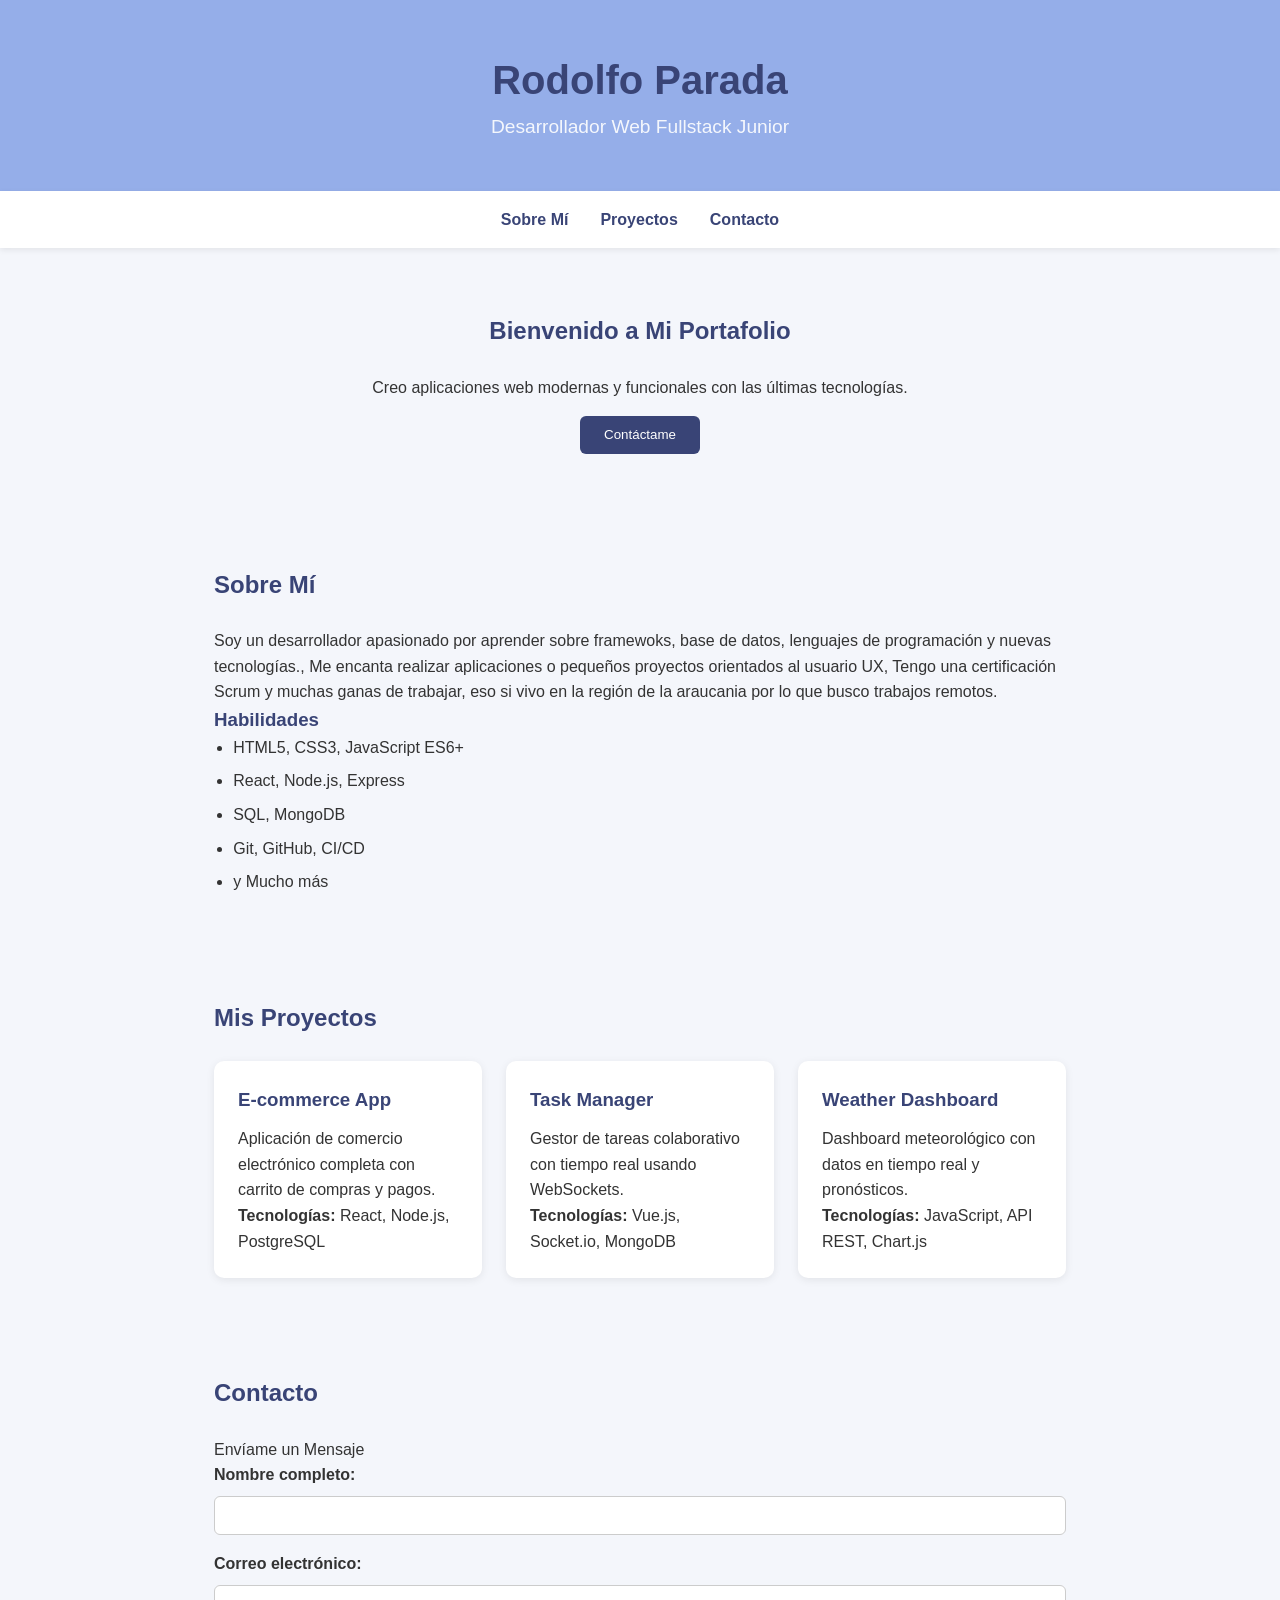
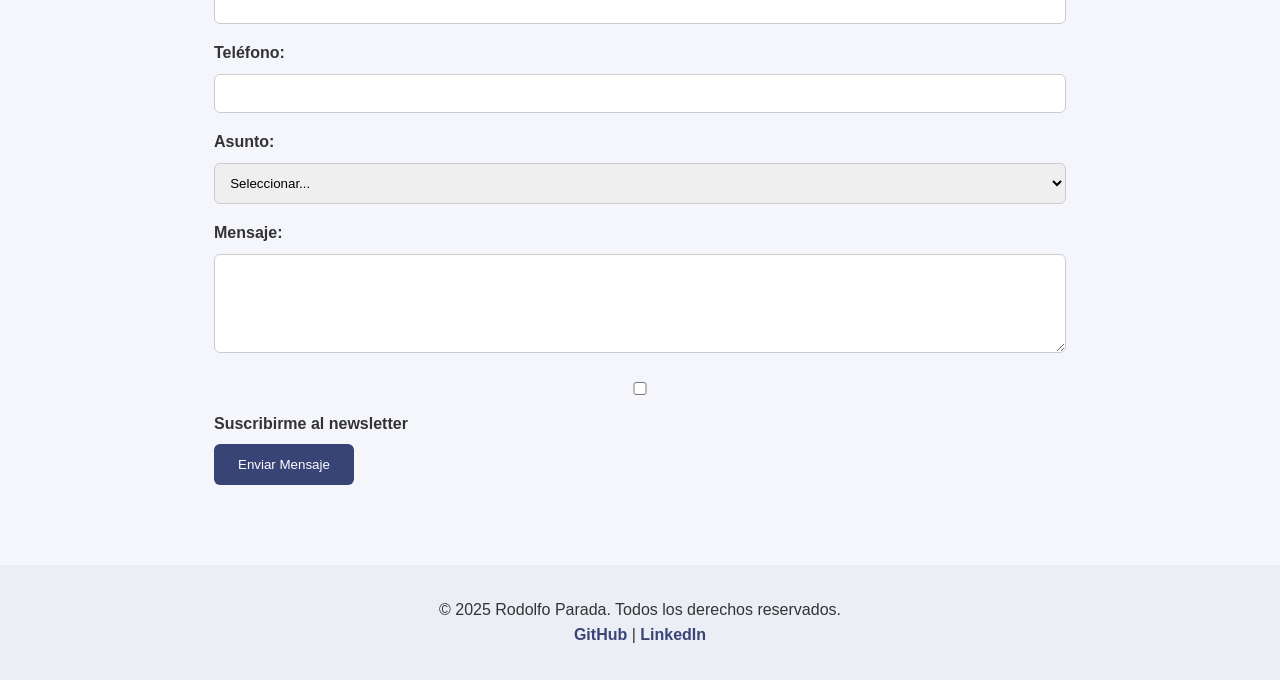
<file: index.html>
<!-- 
 Ejercicio: Crea una página web personal que incluya: 
header con navegación, 
sección "Sobre mí", 
galería de proyectos, 
y formulario de contacto. 
Usa elementos semánticos apropiados y valida el formulario. Incluye meta tags para SEO y asegura que sea responsive.

-->

<!DOCTYPE html>
<html lang="es">
<head>
    <meta charset="UTF-8">
    <meta name="viewport" content="width=device-width, initial-scale=1.0">
    <link rel="stylesheet" href="/index.css">
    <title>Web Personal</title>
</head>
<body>
   <header>
    <h1>Rodolfo Parada</h1>
    <p>Desarrollador Web Fullstack Junior</p>
  </header>

  <nav>
    <ul>
      <li><a href="#sobre-mi">Sobre Mí</a></li>
      <li><a href="#proyectos">Proyectos</a></li>
      <li><a href="#contacto">Contacto</a></li>
    </ul>
  </nav>

  <main>
    <section id="inicio" class="hero">
      <h2>Bienvenido a Mi Portafolio</h2>
      <p>Creo aplicaciones web modernas y funcionales con las últimas tecnologías.</p>
      <a href="#contacto"><button>Contáctame</button></a>
    </section>

    <section id="sobre-mi">
      <h2>Sobre Mí</h2>
      <article>
        <p>Soy un desarrollador apasionado por aprender sobre framewoks, base de datos, lenguajes de programación y nuevas tecnologías.,  
        Me encanta realizar aplicaciones o pequeños proyectos orientados al usuario UX, Tengo una certificación Scrum y muchas ganas de trabajar, eso 
        si vivo en la región de la araucania por lo que busco trabajos remotos.</p>
        
        <h3>Habilidades</h3>
        <ul>
          <li>HTML5, CSS3, JavaScript ES6+</li>
          <li>React, Node.js, Express</li>
          <li>SQL, MongoDB</li>
          <li>Git, GitHub, CI/CD</li>
          <li>y Mucho más</li>
        </ul>
      </article>
    </section>

    <section id="proyectos">
      <h2>Mis Proyectos</h2>
      <div class="proyectos">
        <article class="proyecto">
          <h3>E-commerce App</h3>
          <p>Aplicación de comercio electrónico completa con carrito de compras y pagos.</p>
          <p><strong>Tecnologías:</strong> React, Node.js, PostgreSQL</p>
        </article>
        
        <article class="proyecto">
          <h3>Task Manager</h3>
          <p>Gestor de tareas colaborativo con tiempo real usando WebSockets.</p>
          <p><strong>Tecnologías:</strong> Vue.js, Socket.io, MongoDB</p>
        </article>
        
        <article class="proyecto">
          <h3>Weather Dashboard</h3>
          <p>Dashboard meteorológico con datos en tiempo real y pronósticos.</p>
          <p><strong>Tecnologías:</strong> JavaScript, API REST, Chart.js</p>
        </article>
      </div>
    </section>

    <section id="contacto">
      <h2>Contacto</h2>
      <form action="/contacto" method="POST">
        <fieldset>
          <legend>Envíame un Mensaje</legend>
          
          <label for="nombre">Nombre completo:</label>
          <input type="text" id="nombre" name="nombre" required minlength="2">
          
          <label for="email">Correo electrónico:</label>
          <input type="email" id="email" name="email" required>
          
          <label for="telefono">Teléfono:</label>
          <input type="tel" id="telefono" name="telefono">
          
          <label for="asunto">Asunto:</label>
          <select id="asunto" name="asunto" required>
            <option value="">Seleccionar...</option>
            <option value="proyecto">Consulta sobre proyecto</option>
            <option value="colaboracion">Propuesta de colaboración</option>
            <option value="empleo">Oportunidad laboral</option>
            <option value="otro">Otro</option>
          </select>
          
          <label for="mensaje">Mensaje:</label>
          <textarea id="mensaje" name="mensaje" rows="5" required minlength="10"></textarea>
          
          <label>
            <input type="checkbox" name="newsletter" value="si">
            Suscribirme al newsletter
          </label>
          
        </fieldset>
        
        <button type="submit">Enviar Mensaje</button>
      </form>
    </section>
  </main>

  <footer>
    <p>&copy; 2025 Rodolfo Parada. Todos los derechos reservados.</p>
    <p>
      <a href="https://github.com/juanperez" target="_blank">GitHub</a> | 
      <a href="https://linkedin.com/in/juanperez" target="_blank">LinkedIn</a>
    </p>
  </footer>  

</body>
</html>
</file>
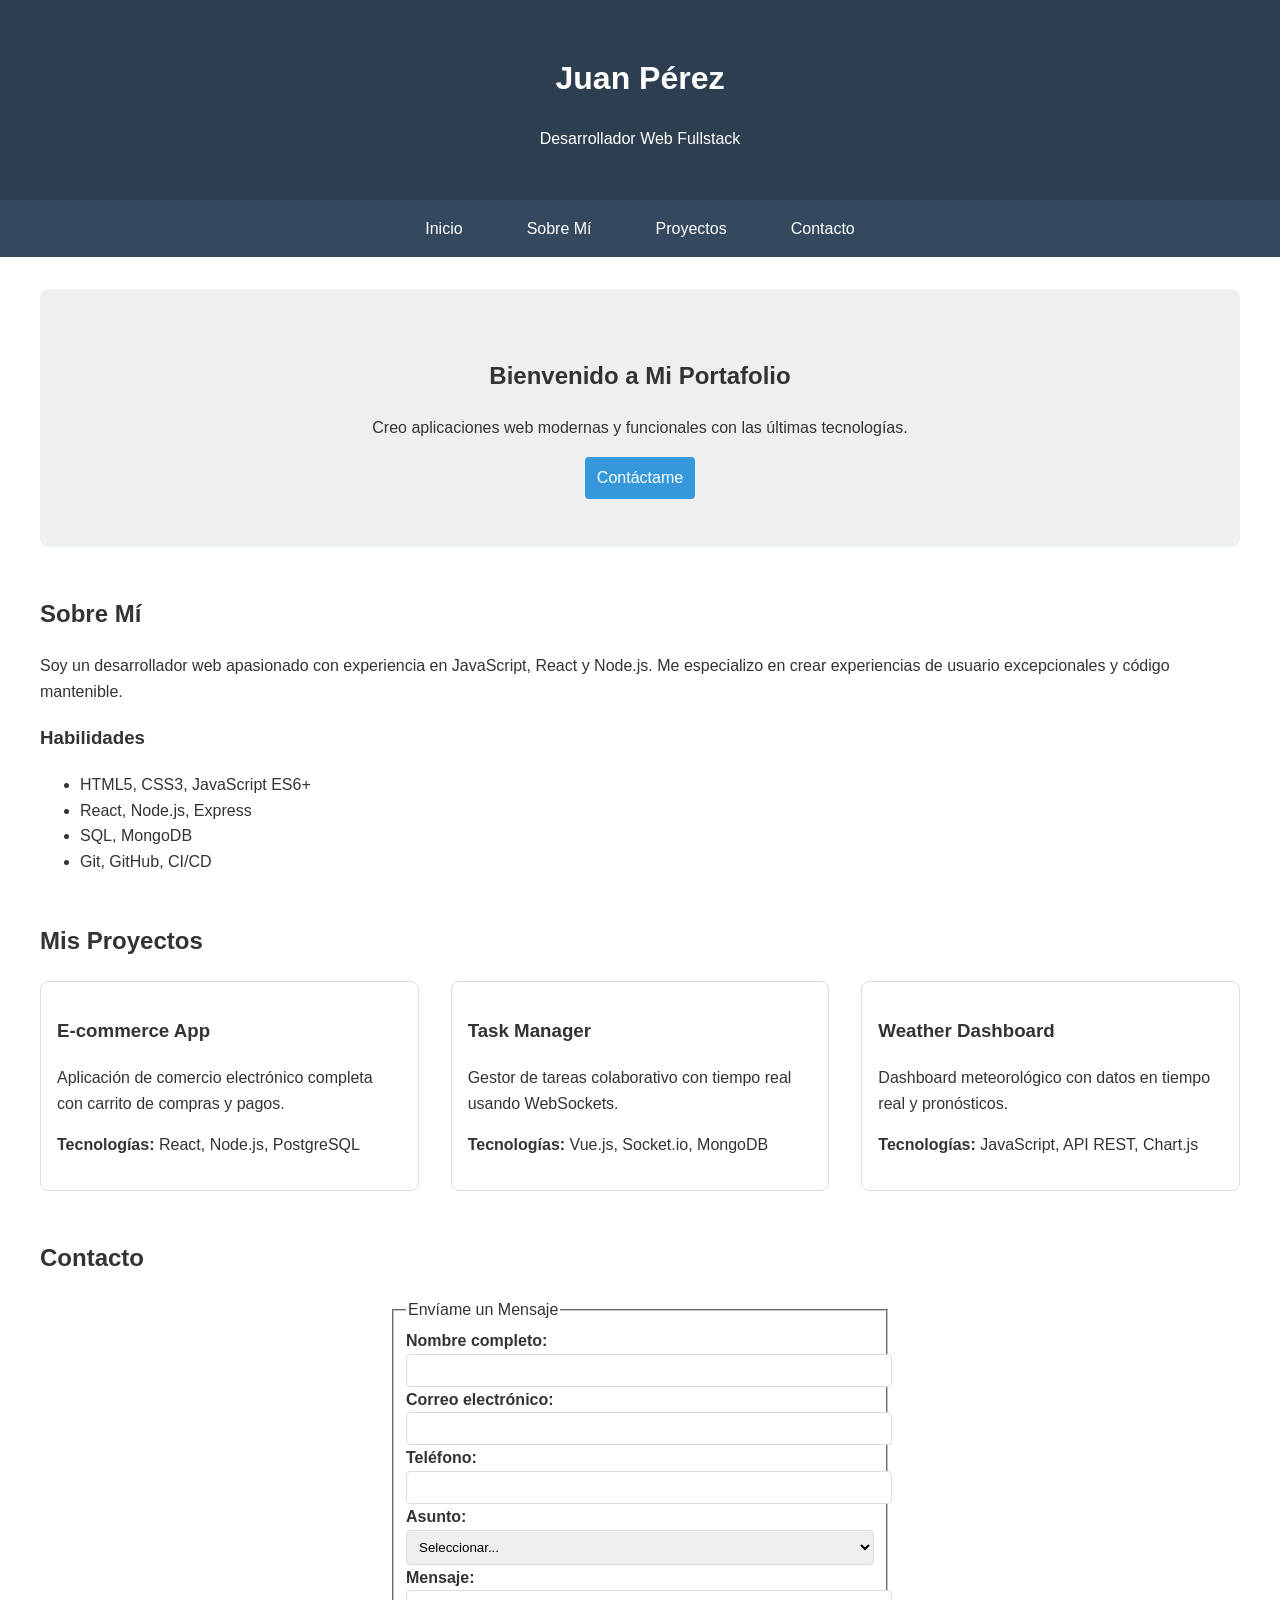
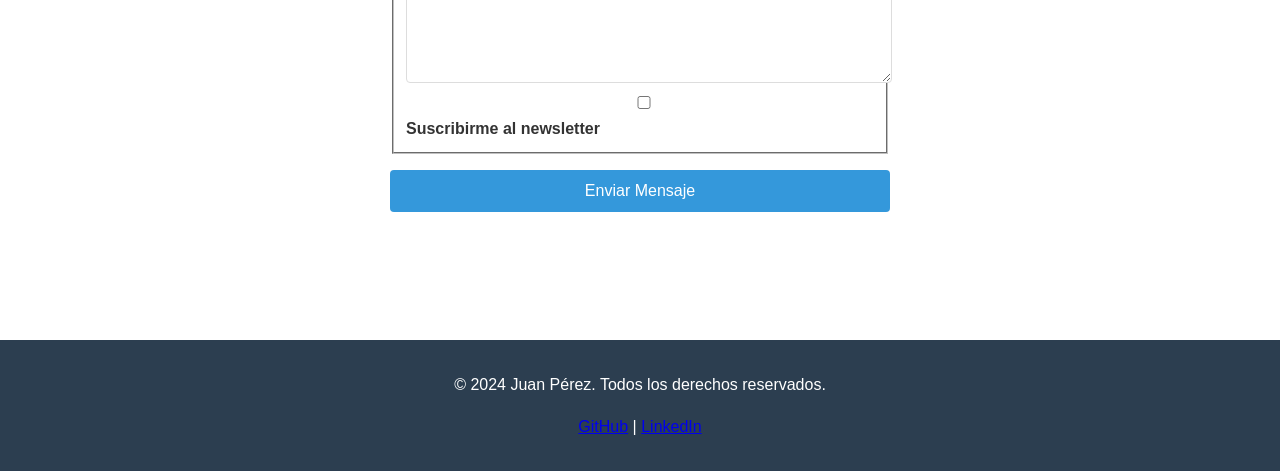
<file: practica/practica.html>
<!DOCTYPE html>
<html lang="es">
<head>
  <meta charset="UTF-8">
  <meta name="viewport" content="width=device-width, initial-scale=1.0">
  <title>Mi Portafolio - Desarrollador Web</title>
  <style>
    body {
      font-family: Arial, sans-serif;
      line-height: 1.6;
      margin: 0;
      padding: 0;
      color: #333;
    }
    
    header {
      background: #2c3e50;
      color: white;
      padding: 2rem;
      text-align: center;
    }
    
    nav {
      background: #34495e;
      padding: 1rem;
    }
    
    nav ul {
      list-style: none;
      padding: 0;
      margin: 0;
      display: flex;
      justify-content: center;
      gap: 2rem;
    }
    
    nav a {
      color: white;
      text-decoration: none;
      padding: 0.5rem 1rem;
      border-radius: 4px;
      transition: background 0.3s;
    }
    
    nav a:hover {
      background: #3498db;
    }
    
    main {
      max-width: 1200px;
      margin: 0 auto;
      padding: 2rem;
    }
    
    section {
      margin-bottom: 3rem;
    }
    
    .hero {
      text-align: center;
      background: #ecf0f1;
      padding: 3rem;
      border-radius: 8px;
    }
    
    .proyectos {
      display: grid;
      grid-template-columns: repeat(auto-fit, minmax(300px, 1fr));
      gap: 2rem;
    }
    
    .proyecto {
      border: 1px solid #ddd;
      padding: 1rem;
      border-radius: 8px;
    }
    
    form {
      max-width: 500px;
      margin: 0 auto;
      display: grid;
      gap: 1rem;
    }
    
    label {
      font-weight: bold;
    }
    
    input, textarea, select {
      width: 100%;
      padding: 0.5rem;
      border: 1px solid #ddd;
      border-radius: 4px;
    }
    
    button {
      background: #3498db;
      color: white;
      padding: 0.75rem;
      border: none;
      border-radius: 4px;
      cursor: pointer;
      font-size: 1rem;
    }
    
    button:hover {
      background: #2980b9;
    }
    
    footer {
      background: #2c3e50;
      color: white;
      text-align: center;
      padding: 1rem;
      margin-top: 3rem;
    }
  </style>
</head>
<body>
  <header>
    <h1>Juan Pérez</h1>
    <p>Desarrollador Web Fullstack</p>
  </header>

  <nav>
    <ul>
      <li><a href="#inicio">Inicio</a></li>
      <li><a href="#sobre-mi">Sobre Mí</a></li>
      <li><a href="#proyectos">Proyectos</a></li>
      <li><a href="#contacto">Contacto</a></li>
    </ul>
  </nav>

  <main>
    <section id="inicio" class="hero">
      <h2>Bienvenido a Mi Portafolio</h2>
      <p>Creo aplicaciones web modernas y funcionales con las últimas tecnologías.</p>
      <a href="#contacto"><button>Contáctame</button></a>
    </section>

    <section id="sobre-mi">
      <h2>Sobre Mí</h2>
      <article>
        <p>Soy un desarrollador web apasionado con experiencia en JavaScript, React y Node.js. 
        Me especializo en crear experiencias de usuario excepcionales y código mantenible.</p>
        
        <h3>Habilidades</h3>
        <ul>
          <li>HTML5, CSS3, JavaScript ES6+</li>
          <li>React, Node.js, Express</li>
          <li>SQL, MongoDB</li>
          <li>Git, GitHub, CI/CD</li>
        </ul>
      </article>
    </section>

    <section id="proyectos">
      <h2>Mis Proyectos</h2>
      <div class="proyectos">
        <article class="proyecto">
          <h3>E-commerce App</h3>
          <p>Aplicación de comercio electrónico completa con carrito de compras y pagos.</p>
          <p><strong>Tecnologías:</strong> React, Node.js, PostgreSQL</p>
        </article>
        
        <article class="proyecto">
          <h3>Task Manager</h3>
          <p>Gestor de tareas colaborativo con tiempo real usando WebSockets.</p>
          <p><strong>Tecnologías:</strong> Vue.js, Socket.io, MongoDB</p>
        </article>
        
        <article class="proyecto">
          <h3>Weather Dashboard</h3>
          <p>Dashboard meteorológico con datos en tiempo real y pronósticos.</p>
          <p><strong>Tecnologías:</strong> JavaScript, API REST, Chart.js</p>
        </article>
      </div>
    </section>

    <section id="contacto">
      <h2>Contacto</h2>
      <form action="/contacto" method="POST">
        <fieldset>
          <legend>Envíame un Mensaje</legend>
          
          <label for="nombre">Nombre completo:</label>
          <input type="text" id="nombre" name="nombre" required minlength="2">
          
          <label for="email">Correo electrónico:</label>
          <input type="email" id="email" name="email" required>
          
          <label for="telefono">Teléfono:</label>
          <input type="tel" id="telefono" name="telefono">
          
          <label for="asunto">Asunto:</label>
          <select id="asunto" name="asunto" required>
            <option value="">Seleccionar...</option>
            <option value="proyecto">Consulta sobre proyecto</option>
            <option value="colaboracion">Propuesta de colaboración</option>
            <option value="empleo">Oportunidad laboral</option>
            <option value="otro">Otro</option>
          </select>
          
          <label for="mensaje">Mensaje:</label>
          <textarea id="mensaje" name="mensaje" rows="5" required minlength="10"></textarea>
          
          <label>
            <input type="checkbox" name="newsletter" value="si">
            Suscribirme al newsletter
          </label>
          
        </fieldset>
        
        <button type="submit">Enviar Mensaje</button>
      </form>
    </section>
  </main>

  <footer>
    <p>&copy; 2024 Juan Pérez. Todos los derechos reservados.</p>
    <p>
      <a href="https://github.com/juanperez" target="_blank">GitHub</a> | 
      <a href="https://linkedin.com/in/juanperez" target="_blank">LinkedIn</a>
    </p>
  </footer>
</body>
</html>
</file>
<file: index.css>
/* ------------------------------
   ESTILOS GENERALES
------------------------------ */
* {
  margin: 0;
  padding: 0;
  box-sizing: border-box;
  font-family: "Inter", sans-serif;
}

body {
  background: #f4f6fb;
  color: #333;
  line-height: 1.6;
}

h1, h2, h3 {
  color: #394476;
}

a {
  text-decoration: none;
  color: #394476;
}

/* ------------------------------
   HEADER
------------------------------ */
header {
  text-align: center;
  padding: 3rem 1rem;
  background: #95AEE9;
  color: #fff;
}

header h1 {
  font-size: 2.5rem;
}

header p {
  font-size: 1.2rem;
  opacity: 0.9;
}

/* ------------------------------
   NAV
------------------------------ */
nav {
  background: #fff;
  box-shadow: 0 2px 6px rgba(0,0,0,0.08);
}

nav ul {
  display: flex;
  justify-content: center;
  gap: 2rem;
  list-style: none;
  padding: 1rem;
}

nav a {
  font-weight: 600;
}

nav a:hover {
  color: #1b2340;
}

/* ------------------------------
   HERO / INICIO
------------------------------ */
.hero {
  padding: 4rem 1rem;
  text-align: center;
}

.hero button {
  background: #394476;
  color: #fff;
  padding: 0.7rem 1.5rem;
  border: none;
  border-radius: 6px;
  cursor: pointer;
  margin-top: 1rem;
}

.hero button:hover {
  background: #2a325c;
}

/* ------------------------------
   SECCIONES GENERALES
------------------------------ */
main section {
  padding: 3rem 1.5rem;
  max-width: 900px;
  margin: auto;
}

section h2 {
  margin-bottom: 1.5rem;
}

/* ------------------------------
   SOBRE MÍ
------------------------------ */
#sobre-mi ul {
  padding-left: 1.2rem;
}

#sobre-mi li {
  margin-bottom: 0.5rem;
}

/* ------------------------------
   PROYECTOS
------------------------------ */
.proyectos {
  display: grid;
  gap: 1.5rem;
}

.proyecto {
  background: #fff;
  padding: 1.5rem;
  border-radius: 10px;
  box-shadow: 0 2px 8px rgba(0,0,0,0.08);
}

.proyecto h3 {
  margin-bottom: 0.7rem;
}

/* Diseño responsive: 3 → 2 → 1 columnas */
@media (min-width: 768px) {
  .proyectos {
    grid-template-columns: repeat(2, 1fr);
  }
}

@media (min-width: 1024px) {
  .proyectos {
    grid-template-columns: repeat(3, 1fr);
  }
}

/* ------------------------------
   FORMULARIO DE CONTACTO
------------------------------ */
form fieldset {
  border: none;
  padding: 0;
}

form label {
  display: block;
  margin-bottom: 0.5rem;
  font-weight: 600;
}

input,
select,
textarea {
  width: 100%;
  padding: 0.7rem;
  margin-bottom: 1rem;
  border-radius: 6px;
  border: 1px solid #ccc;
}

button[type="submit"] {
  background: #394476;
  color: #fff;
  padding: 0.8rem 1.5rem;
  border: none;
  border-radius: 6px;
  cursor: pointer;
}

button[type="submit"]:hover {
  background: #2a325c;
}

/* ------------------------------
   FOOTER
------------------------------ */
footer {
  text-align: center;
  padding: 2rem 1rem;
  margin-top: 2rem;
  background: #eceef5;
}

footer a {
  font-weight: bold;
}

footer a:hover {
  color: #1b2340;
}
</file>
